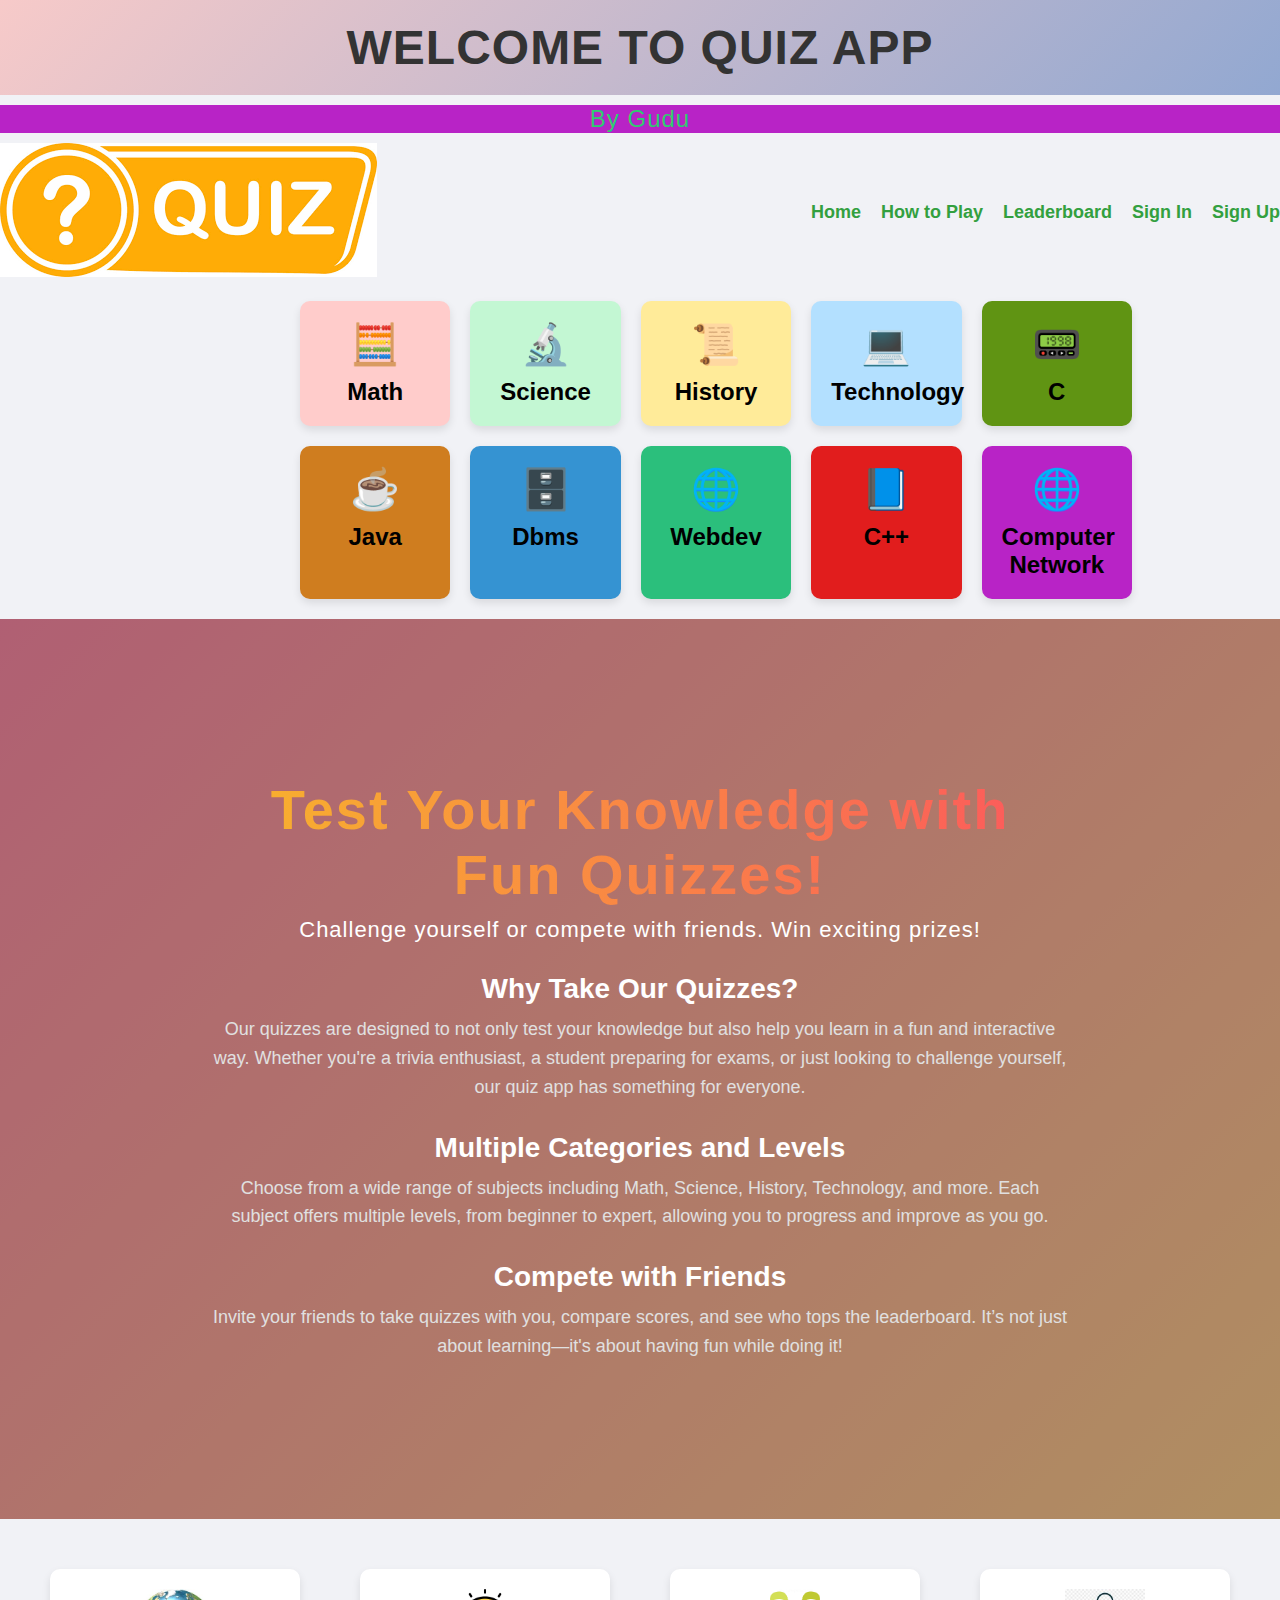
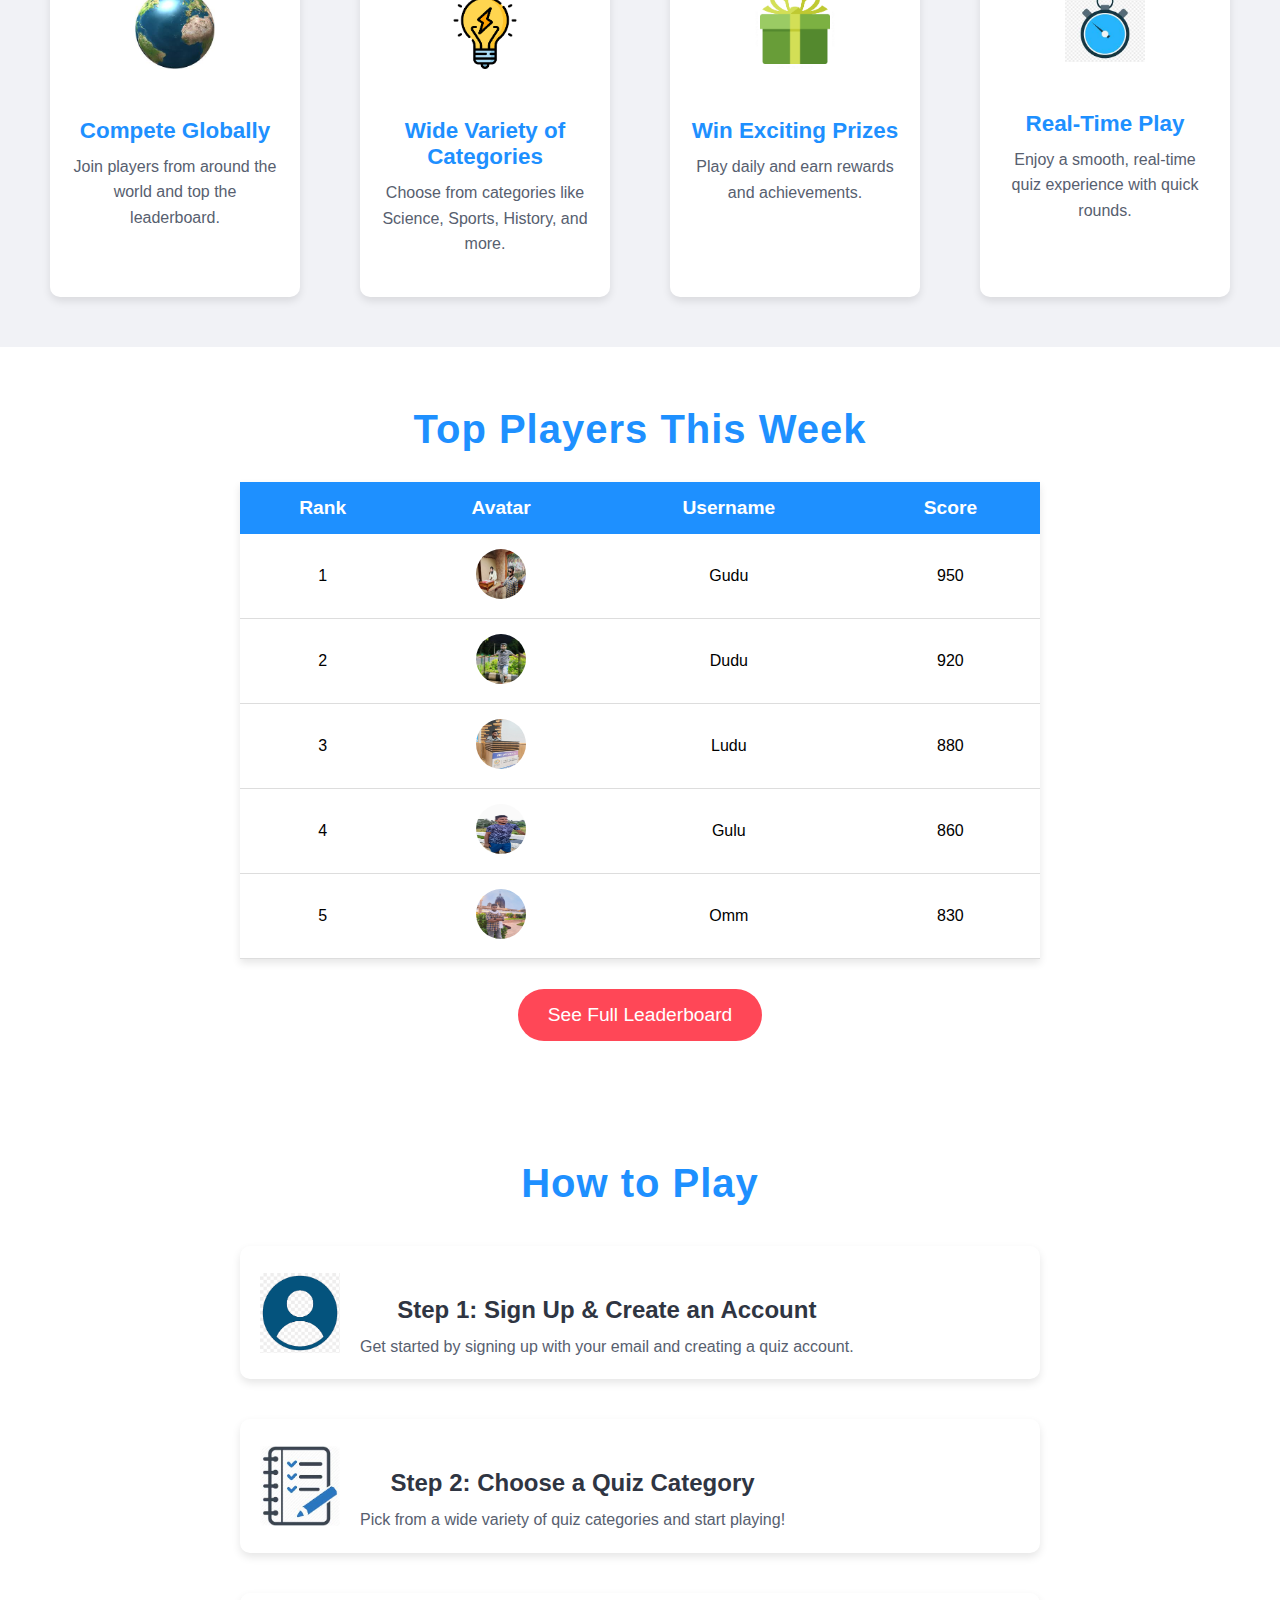
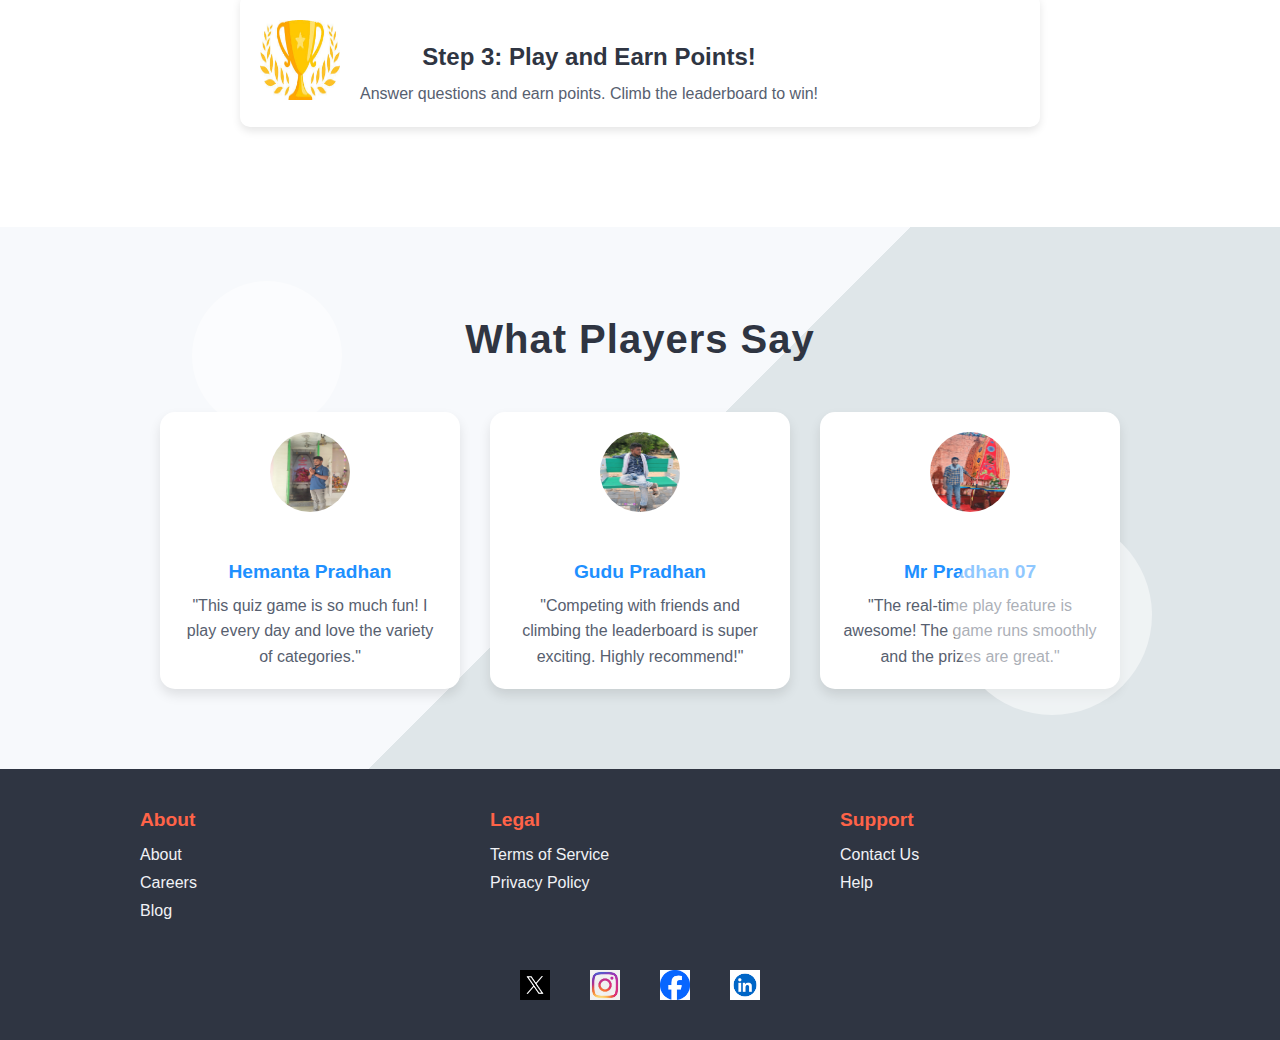
<file: index.html>
<!DOCTYPE html>
<html lang="en">

<head>
    <meta charset="UTF-8">
    <meta name="viewport" content="width=device-width, initial-scale=1.0">
    <title>Quiz Game Landing Page</title>
    <link rel="stylesheet" href="styles.css">
    <link rel="icon" href="logo2.jpg">
</head>

<body>

    <header>
        <h1 class="app-heading">Welcome to Quiz App</h1>
        <h2 class="sub-heading">By Gudu</h2>
    </header>
    <!-- Header Section -->
    <header class="header">
        <div class="overlay"></div>
        <div class="container">
            <div class="logo">
                <img src="logo1.png" alt="Quiz Game Logo">
            </div>
            <nav class="navbar">
                <ul>
                    <li><a href="#Home">Home</a></li>
                    <li><a href="#howplay">How to Play</a></li>
                    <li><a href="#leaderboard">Leaderboard</a></li>
                    <li><a href="#signin">Sign In</a></li>
                    <li><a href="#signup">Sign Up</a></li>
                </ul>
            </nav>
        </div>
    </header>



    <div class="subject-grid">
        <div class="subject-card math">
            <div class="icon">🧮</div>
            <a   id="math" href="lucky.html">Math</a>
        </div>
        <div class="subject-card science">
            <div class="icon">🔬</div>
            <a   id="math" href="gudu.html">Science</a>
        </div>
        <div class="subject-card history">
            <div class="icon">📜</div>
            <a   id="math" href="gudi.html">History</a>
        </div>
        <div class="subject-card technology">
            <div class="icon">💻</div>
            <a   id="math" href="lucky.html">Technology</a>
        </div>
        <div class="subject-card c">
            <div class="icon">📟</div>
            <a   id="math" href="lucky.html">C</a>
        </div>
        <div class="subject-card java">
            <div class="icon">☕</div>
            <a   id="math" href="lucky.html">Java</a>
        </div>
        <div class="subject-card dbms">
            <div class="icon">🗄️</div>
            <a   id="math" href="lucky.html">Dbms</a>
        </div>
        <div class="subject-card webdev">
            <div class="icon">🌐</div>
            <a   id="math" href="lucky.html">Webdev</a>
        </div>
        <div class="subject-card cpp">
            <div class="icon">📘</div>
            <a   id="math" href="lucky.html">C++</a>
        </div>
        <div class="subject-card cn">
            <div class="icon">🌐</div>
            <a   id="math" href="lucky.html">Computer Network</a>
        </div>
    </div>
    <!-- hero-section -->

    <section class="hero">
        <div class="content">
          <h1>Test Your Knowledge with Fun Quizzes!</h1>
          <h2>Challenge yourself or compete with friends. Win exciting prizes!</h2>
          <h3>Why Take Our Quizzes?</h3>
          <p>Our quizzes are designed to not only test your knowledge but also help you learn in a fun and interactive way. Whether you're a trivia enthusiast, a student preparing for exams, or just looking to challenge yourself, our quiz app has something for everyone.</p>
          
          <h3>Multiple Categories and Levels</h3>
          <p>Choose from a wide range of subjects including Math, Science, History, Technology, and more. Each subject offers multiple levels, from beginner to expert, allowing you to progress and improve as you go.</p>
          
          <h3>Compete with Friends</h3>
          <p>Invite your friends to take quizzes with you, compare scores, and see who tops the leaderboard. It’s not just about learning—it's about having fun while doing it!</p>
        </div>
      </section>
      

    <!-- Features Section -->
    <section class="features" id="howplay">
        <div class="feature-card">
            <img src="globe.jpg" alt="Compete Globally">
            <h3>Compete Globally</h3>
            <p>Join players from around the world and top the leaderboard.</p>
        </div>
        <div class="feature-card">
            <img src="light.png" alt="Wide Variety of Categories">
            <h3>Wide Variety of Categories</h3>
            <p>Choose from categories like Science, Sports, History, and more.</p>
        </div>
        <div class="feature-card">
            <img src="gift.png" alt="Win Exciting Prizes">
            <h3>Win Exciting Prizes</h3>
            <p>Play daily and earn rewards and achievements.</p>
        </div>
        <div class="feature-card">
            <img src="time.jpg" alt="Real-Time Play">
            <h3>Real-Time Play</h3>
            <p>Enjoy a smooth, real-time quiz experience with quick rounds.</p>
        </div>
    </section>

    <!-- Leaderboard Section -->
    <section class="leaderboard" id="leaderboard">
        <h2>Top Players This Week</h2>
        <table>
            <thead>
                <tr>
                    <th>Rank</th>
                    <th>Avatar</th>
                    <th>Username</th>
                    <th>Score</th>
                </tr>
            </thead>
            <tbody>
                <tr>
                    <td>1</td>
                    <td><img src="gudu5.jpg"></td>
                    <td>Gudu</td>
                    <td>950</td>
                </tr>
                <tr>
                    <td>2</td>
                    <td><img src="gudu10.jpeg" alt="Player 2"></td>
                    <td>Dudu</td>
                    <td>920</td>
                </tr>
                <tr>
                    <td>3</td>
                    <td><img src="gudu7.jpg" alt="Player 3"></td>
                    <td>Ludu</td>
                    <td>880</td>
                </tr>
                <tr>
                    <td>4</td>
                    <td><img src="gudu12.jpg" alt="Player 4"></td>
                    <td>Gulu</td>
                    <td>860</td>
                </tr>
                <tr>
                    <td>5</td>
                    <td><img src="gudu9.jpg" alt="Player 5"></td>
                    <td>Omm</td>
                    <td>830</td>
                </tr>
            </tbody>
        </table>
        <a href="#" class="cta-button">See Full Leaderboard</a>
    </section>


    <!-- How to Play Section -->
    <section class="how-to-play" id="signin">
        <h2>How to Play</h2>
        <div class="step">
            <img src="user.png" alt="Sign Up" class="step-icon">
            <div class="step-content">
                <h3>Step 1: Sign Up & Create an Account</h3>
                <p>Get started by signing up with your email and creating a quiz account.</p>
            </div>
        </div>
        <div class="step">
            <img src="list.jpg" alt="Choose Quiz Category" class="step-icon">
            <div class="step-content">
                <h3>Step 2: Choose a Quiz Category</h3>
                <p>Pick from a wide variety of quiz categories and start playing!</p>
            </div>
        </div>
        <div class="step">
            <img src="trophy.jpg" alt="Play and Earn Points" class="step-icon">
            <div class="step-content">
                <h3>Step 3: Play and Earn Points!</h3>
                <p>Answer questions and earn points. Climb the leaderboard to win!</p>
            </div>
        </div>
    </section>

    <!-- What Players Say Section -->
    <section class="testimonials" id="signup">
        <h2>What Players Say</h2>
        <div class="carousel">
            <div class="testimonial-card">
                <img src="gudu4.jpg" alt="Player 1">
                <h3>Hemanta Pradhan</h3>
                <p>"This quiz game is so much fun! I play every day and love the variety of categories."</p>
            </div>
            <div class="testimonial-card">
                <img src="gudu2.jpg" alt="Player 2">
                <h3>Gudu Pradhan</h3>
                <p>"Competing with friends and climbing the leaderboard is super exciting. Highly recommend!"</p>
            </div>
            <div class="testimonial-card">
                <img src="gudu3.jpg" alt="Player 3">
                <h3>Mr Pradhan 07</h3>
                <p>"The real-time play feature is awesome! The game runs smoothly and the prizes are great."</p>
            </div>
        </div>
    </section>

    <!-- Footer Section -->
    <footer class="footer">
        <div class="footer-content">
            <div class="footer-column">
                <h4>About</h4>
                <ul>
                    <li><a href="#">About</a></li>
                    <li><a href="#">Careers</a></li>
                    <li><a href="#">Blog</a></li>
                </ul>
            </div>
            <div class="footer-column">
                <h4>Legal</h4>
                <ul>
                    <li><a href="#">Terms of Service</a></li>
                    <li><a href="#">Privacy Policy</a></li>
                </ul>
            </div>
            <div class="footer-column">
                <h4>Support</h4>
                <ul>
                    <li><a href="#">Contact Us</a></li>
                    <li><a href="#">Help</a></li>
                </ul>
            </div>
        </div>
        <div class="footer-social">
            <a href="https://x.com/hemantapxy"><img src="twitter.png" alt="Twitter"></a>
            <br>
            <a href="https://www.instagram.com/c7_toka_07/"><img src="insta.jpg" alt="Instagram"></a>
            <br>
            <a href="https://www.facebook.com/Hemantapradhan09?mibextid=ZbWKwL"><img src="facebook.png" alt="Facebook"></a>
            <br>
            <a href="https://www.linkedin.com/in/hemanta-pradhan-801146296/"><img src="link.png"></a>
        </div>
    </footer>
</body>

</html>
</file>
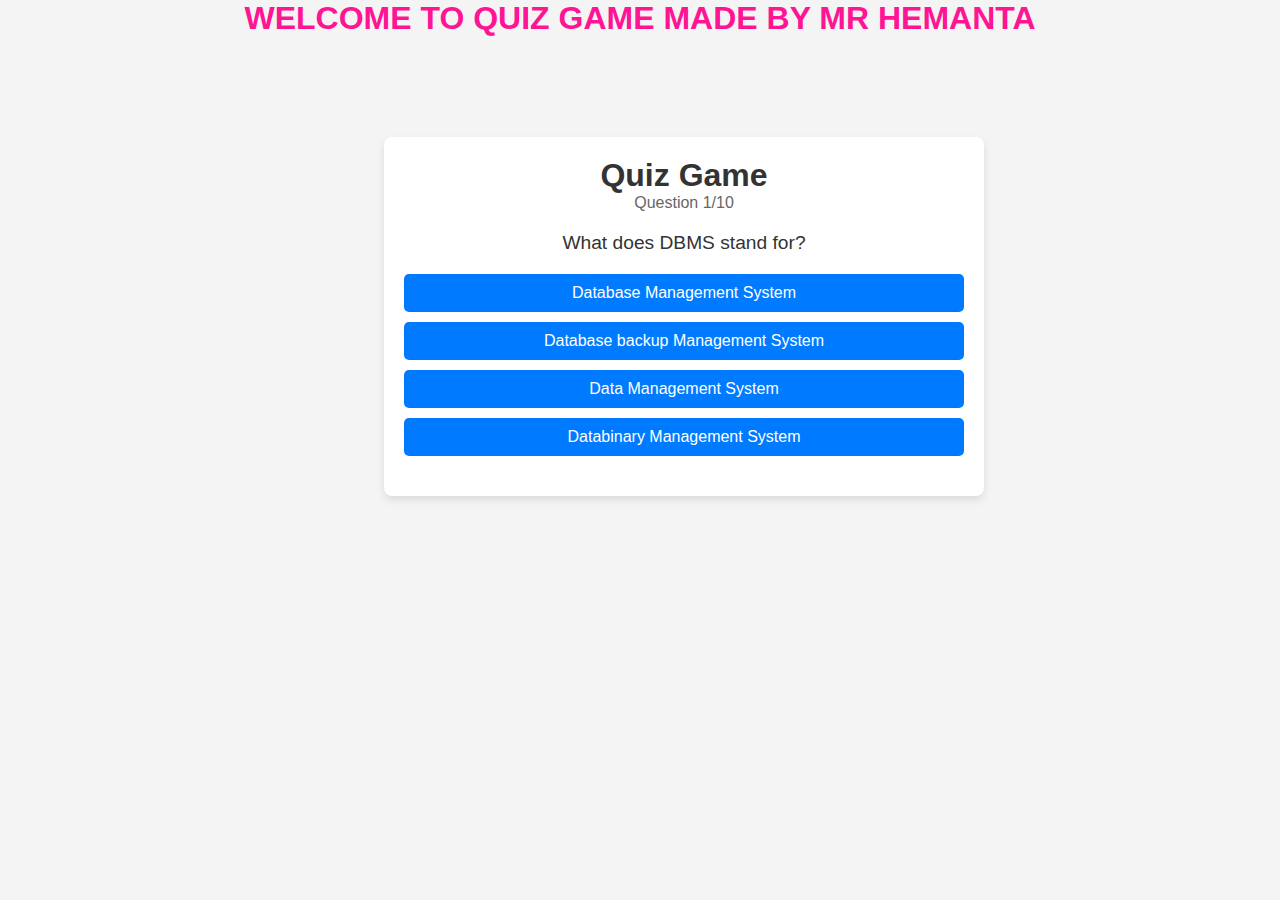
<file: dudu.html>
<!DOCTYPE html>
<html lang="en">
<head>
    <meta charset="UTF-8">
    <meta name="viewport" content="width=device-width, initial-scale=1.0">
    <title>Quiz Game</title>
    <link rel="stylesheet" href="style.css">
</head>
<body>

    <h1 id="gudu">WELCOME TO QUIZ GAME MADE BY MR HEMANTA</h1>
    <div class="quiz-container">
        <div class="quiz-header">
            <h1>Quiz Game</h1>
            <div id="question-number">Question 1/10</div>
        </div>

        <div class="question-container">
            <p id="question">Question will appear here</p>
        </div>

        <div id="answer-buttons" class="answers-container">
            <!-- Buttons will be dynamically added here -->
        </div>

        <div class="quiz-footer">
            <button id="next-btn">Next Question</button>
        </div>
        <div id="score-container"></div>
    </div>

    <script src="script2.js"></script>
</body>
</html>
</file>
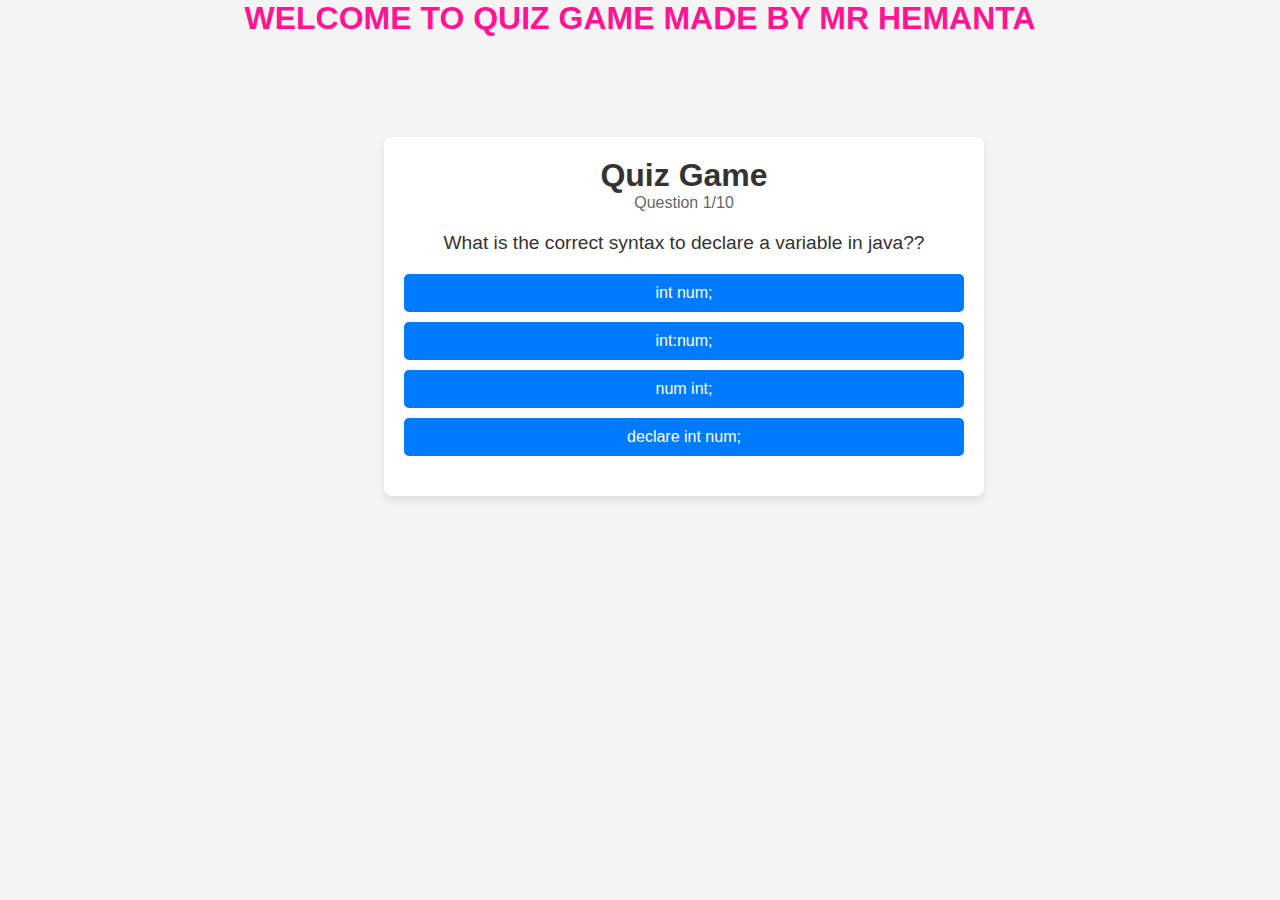
<file: gudi.html>
<!DOCTYPE html>
<html lang="en">
<head>
    <meta charset="UTF-8">
    <meta name="viewport" content="width=device-width, initial-scale=1.0">
    <title>Quiz Game</title>
    <link rel="stylesheet" href="style1.css">
</head>
<body>

    <h1 id="gudu">WELCOME TO QUIZ GAME MADE BY MR HEMANTA</h1>
    <div class="quiz-container">
        <div class="quiz-header">
            <h1>Quiz Game</h1>
            <div id="question-number">Question 1/10</div>
        </div>

        <div class="question-container">
            <p id="question">Question will appear here</p>
        </div>

        <div id="answer-buttons" class="answers-container">
            <!-- Buttons will be dynamically added here -->
        </div>

        <div class="quiz-footer">
            <button id="next-btn">Next Question</button>
        </div>
        <div id="score-container"></div>
    </div>

    <script src="script1.js"></script>
</body>
</html>
</file>
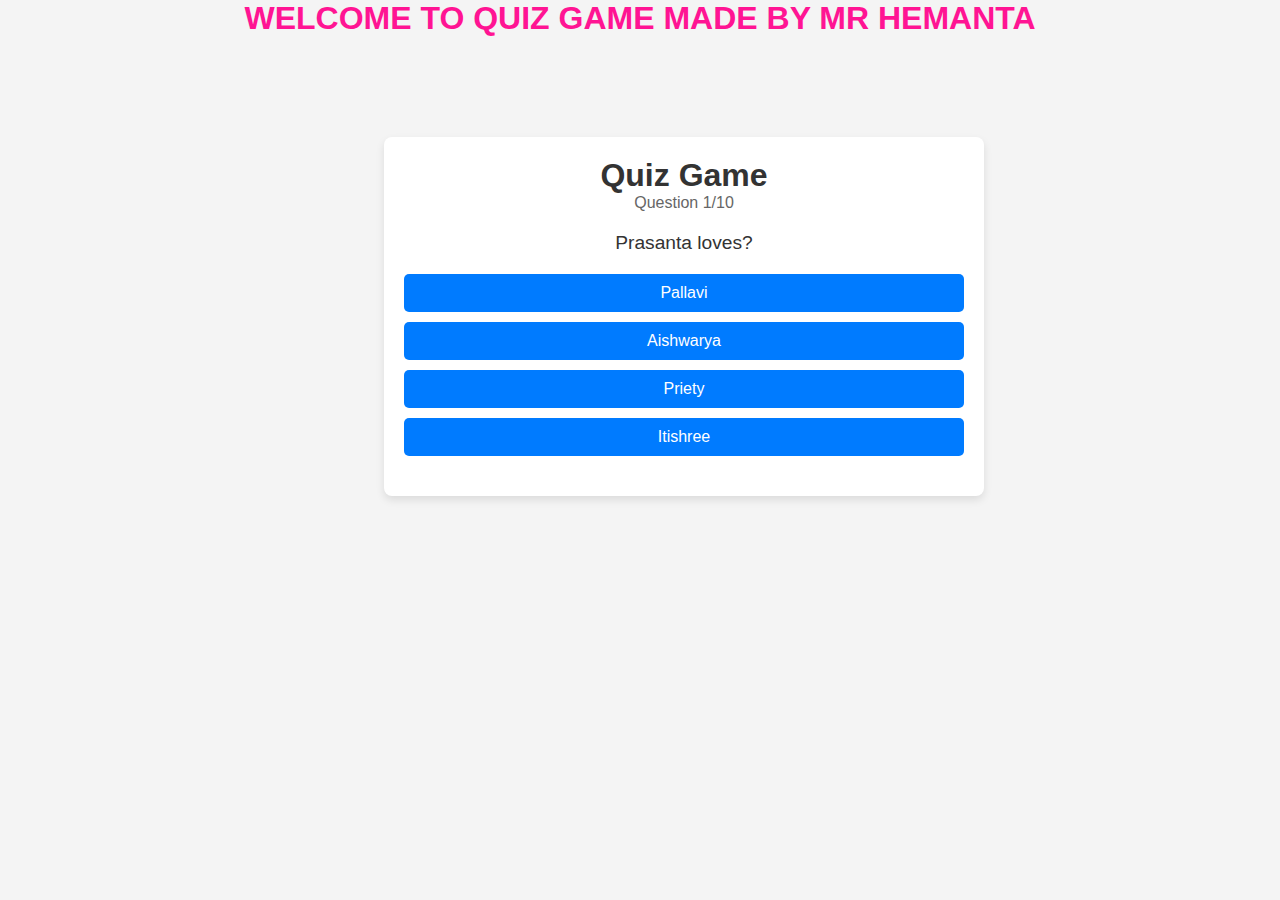
<file: gudu.html>
<!DOCTYPE html>
<html lang="en">
<head>
    <meta charset="UTF-8">
    <meta name="viewport" content="width=device-width, initial-scale=1.0">
    <title>Quiz Game</title>
    <link rel="stylesheet" href="style.css">
</head>
<body>

    <h1 id="gudu">WELCOME TO QUIZ GAME MADE BY MR HEMANTA</h1>
    <div class="quiz-container">
        <div class="quiz-header">
            <h1>Quiz Game</h1>
            <div id="question-number">Question 1/10</div>
        </div>

        <div class="question-container">
            <p id="question">Question will appear here</p>
        </div>

        <div id="answer-buttons" class="answers-container">
            <!-- Buttons will be dynamically added here -->
        </div>

        <div class="quiz-footer">
            <button id="next-btn">Next Question</button>
        </div>
        <div id="score-container"></div>
    </div>

    <script src="script.js"></script>
</body>
</html>
</file>
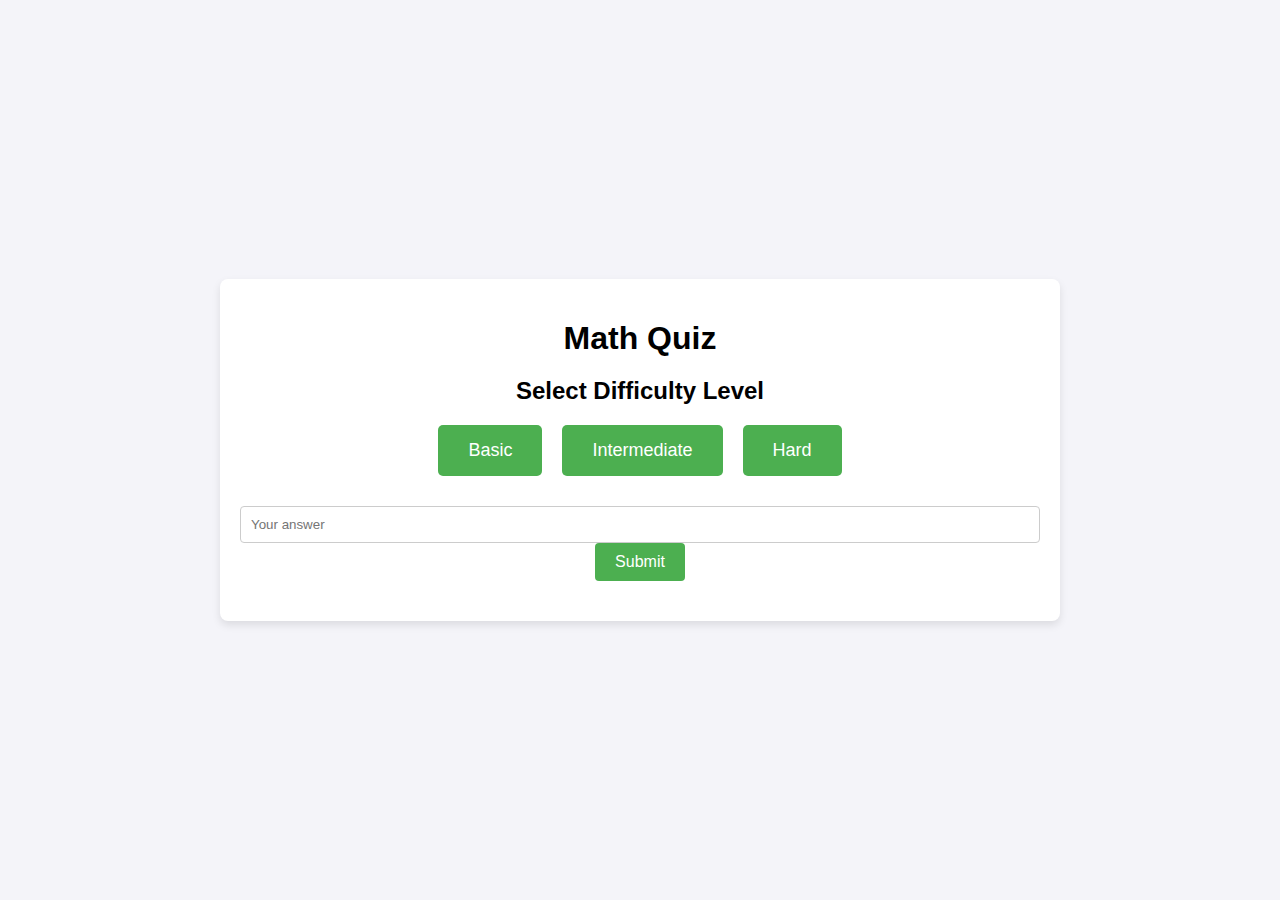
<file: lucky.html>
<!DOCTYPE html>
<html lang="en">
<head>
  <meta charset="UTF-8">
  <meta name="viewport" content="width=device-width, initial-scale=1.0">
  <title>Math Quiz - Choose Level</title>
  <link rel="stylesheet" href="style4.css">
</head>
<body>
  <div class="quiz-container">
    <h1>Math Quiz</h1>
    
    <div class="level-selection">
      <h2>Select Difficulty Level</h2>
      <div class="level-buttons">
        <button onclick="startQuiz('basic')">Basic</button>
        <button onclick="startQuiz('intermediate')">Intermediate</button>
        <button onclick="startQuiz('hard')">Hard</button>
      </div>
    </div>
    
    <div class="question-section" id="question-section">
      <!-- Questions will be inserted here dynamically -->
    </div>
    
    <div class="answer-section" id="answer-section">
      <input type="text" id="user-answer" placeholder="Your answer">
      <button onclick="submitAnswer()">Submit</button>
    </div>
    
    <div id="result-message"></div>
  </div>

  <script src="script4.js"></script>
</body>
</html>
</file>
<file: styles.css>
* {
    margin: 0;
    padding: 0;
    box-sizing: border-box;
}

/* Heading styling */
.app-heading {
    font-size: 48px;
    font-weight: bold;
    color: #333;
    text-transform: uppercase;
    margin: 0;
    padding: 20px 0;
    text-align: center;
    letter-spacing: 1px;
    background: linear-gradient(135deg, #f7cac9, #92a8d1);
}

/* Subheading styling */
.sub-heading {
    font-size: 24px;
    font-weight: 400;
    color: #666;
    margin: 10px 0;
    text-align: center;
    letter-spacing: 1px;
    color: #2ecc71; /* Vibrant Green */
    background-color: #b823c6;
}

.navbar ul {
    list-style: none;
    display: flex;
    gap: 20px;
    z-index: 2;
}

.navbar ul li a {
    text-decoration: none;
    color: rgb(51, 160, 63);
    font-size: 18px;
    transition: color 0.3s ease;
    font-weight: 900;
}

.navbar ul li a:hover {
    color: #ff4757;
    /* Hover color */
}

/* Make sure content is above the overlay */
.container {
    position: relative;
    z-index: 2;
    width: 100%;
    display: flex;
    align-items: center;
    justify-content: space-between;
}

* {
    margin: 0;
    padding: 0;
    box-sizing: border-box;
}

body,
html {
    height: 100%;
    font-family: 'Poppins', sans-serif;
}

/* General styles */
/* body {
    font-family: Arial, sans-serif;
    margin: 0;
    padding: 0;
    display: flex;
    justify-content: center;
    align-items: center;
    min-height: 100vh;
    background-color: #f4f4f9;
  } */
  
  /* Grid container */
  .subject-grid {
    display: grid;
    grid-template-columns: repeat(auto-fit, minmax(150px, 1fr));
    gap: 20px;
    padding: 20px;
    width: 90%;
    max-width: 1200px;
    padding-left:300px;
    cursor: pointer;
  }
  
  /* Subject cards */
  .subject-card {
    background-color: white;
    border-radius: 10px;
    padding: 20px;
    text-align: center;
    box-shadow: 0 4px 8px rgba(0, 0, 0, 0.1);
    transition: transform 0.2s;
  }
  #math{
    color: black;
    text-decoration: none;
    font-size: 24px;
    font-weight:bolder;
  }

  .subject-card:hover {
    transform: translateY(-10px);
  }
  
  .subject-card h2 {
    margin: 10px 0 0;
    font-size: 24px;
  }
  
  .subject-card .icon {
    font-size: 40px;
    margin-bottom: 10px;
  }
  
  /* Unique color themes for each subject */
  .math {
    background-color: #ffcccb;
  }
  
  .science {
    background-color: #c3f7d3;
  }
  
  .history {
    background-color: #ffeb99;
  }
  
  .technology {
    background-color: #b3e0ff;
  }
  .c {
    background-color: #609413;
  }
  .java{
    background-color: #cf7d1f;
  }
  .dbms{
    background-color: #3593d2;
  }
  .webdev {
    background-color: #2bbf7c;
  }
  .cpp {
    background-color: #e11d1d;
  }
  .cn {
    background-color: #b823c6;
  }
  
  /* Responsive adjustments */
  @media (max-width: 600px) {
    .subject-card {
      padding: 15px;
    }
    
    .subject-card h2 {
      font-size: 20px;
    }
    
    .subject-card .icon {
      font-size: 30px;
    }
  }
  

/* Hero section styling */
.hero {
    position: relative;
    display: flex;
    justify-content: center;
    align-items: center;
    padding: 50px;
    height: 100vh;
    background: linear-gradient(135deg, rgba(255, 111, 145, 0.8), rgba(255, 195, 113, 0.8)), url('https://www.transparenttextures.com/patterns/diagonal-stripes-light.png');
    background-size: cover;
    color: white;
    text-align: center;
    overflow: hidden;
  }
  
  .hero::before {
    content: '';
    position: absolute;
    top: 0;
    left: 0;
    right: 0;
    bottom: 0;
    background: rgba(0, 0, 0, 0.3); /* Dark overlay */
  }
  
  .content {
    position: relative;
    z-index: 2;
    max-width: 900px;
    padding: 0 20px;
  }
  
  h1 {
    font-size: 56px;
    font-weight: 700;
    letter-spacing: 2px;
    background: linear-gradient(90deg, #f7b42c, #fc575e);
    -webkit-background-clip: text;
    color: transparent;
    animation: slideIn 1.5s ease-out;
  }
  
  h2 {
    font-size: 22px;
    font-weight: 400;
    color: #fff;
    margin-top: 10px;
    letter-spacing: 1px;
    animation: fadeIn 2s ease-in-out;
  }
  
  h3 {
    font-size: 28px;
    margin-top: 30px;
    font-weight: 600;
    color: #fff;
    animation: fadeInUp 2.5s ease-in-out;
  }
  
  p {
    font-size: 18px;
    color: #e0e0e0;
    line-height: 1.6;
    margin-top: 10px;
    animation: fadeInUp 2.5s ease-in-out;
  }
  
  /* Slide-in effect for the heading */
  @keyframes slideIn {
    0% {
      transform: translateX(-100%);
      opacity: 0;
    }
    100% {
      transform: translateX(0);
      opacity: 1;
    }
  }
  
  /* Fade-in effects */
  @keyframes fadeIn {
    0% {
      opacity: 0;
    }
    100% {
      opacity: 1;
    }
  }
  
  @keyframes fadeInUp {
    0% {
      transform: translateY(20px);
      opacity: 0;
    }
    100% {
      transform: translateY(0);
      opacity: 1;
    }
  }
  

* {
    margin: 0;
    padding: 0;
    box-sizing: border-box;
}

body {
    font-family: 'Poppins', sans-serif;
}

/* Features Section */
.features {
    display: flex;
    justify-content: space-around;
    padding: 50px 20px;
    background-color: #f1f2f6;
    /* Light background */
}

.feature-card {
    text-align: center;
    max-width: 250px;
    background-color: white;
    padding: 20px;
    border-radius: 10px;
    box-shadow: 0 4px 8px rgba(0, 0, 0, 0.1);
    /* Soft shadow */
    transition: transform 0.3s ease, box-shadow 0.3s ease;
}

.feature-card img {
    width: 80px;
    margin-bottom: 15px;
}

.feature-card h3 {
    font-size: 1.4rem;
    color: #1e90ff;
    /* Blue for titles */
    margin-bottom: 10px;
}

.feature-card p {
    font-size: 1rem;
    color: #57606f;
    margin-bottom: 20px;
}

/* Hover effect for feature cards */
.feature-card:hover {
    transform: translateY(-10px);
    box-shadow: 0 6px 12px rgba(0, 0, 0, 0.15);
}

* {
    margin: 0;
    padding: 0;
    box-sizing: border-box;
}

body {
    font-family: 'Poppins', sans-serif;
    background-color: #f1f2f6;
    /* Light background color */
}

/* Leaderboard Section */
.leaderboard {
    padding: 50px 20px;
    text-align: center;
    background-color: white;
}

/* Title (H2) */
.leaderboard h2 {
    font-size: 2.5rem;
    font-weight: bold;
    color: #1e90ff;
    margin-bottom: 30px;
}

/* Leaderboard Table */
table {
    width: 100%;
    max-width: 800px;
    margin: 0 auto;
    border-collapse: collapse;
    box-shadow: 0 4px 8px rgba(0, 0, 0, 0.1);
}

/* Table Headings */
thead th {
    background-color: #1e90ff;
    color: white;
    padding: 15px;
    font-size: 1.2rem;
}

/* Table Rows */
tbody tr {
    background-color: white;
    border-bottom: 1px solid #ddd;
    transition: box-shadow 0.3s ease;
}

/* Table Data */
tbody td {
    padding: 15px;
    font-size: 1rem;
    text-align: center;
}

/* Player Avatar Images */
tbody td img {
    width: 50px;
    height: 50px;
    border-radius: 50%;
}

/* Hover Effect for Rows */
tbody tr:hover {
    box-shadow: 0 6px 12px rgba(0, 0, 0, 0.1);
    transform: translateY(-2px);
}

/* CTA Button */
.cta-button {
    display: inline-block;
    margin-top: 30px;
    background-color: #ff4757;
    color: white;
    padding: 15px 30px;
    text-decoration: none;
    font-size: 1.2rem;
    border-radius: 30px;
    transition: background-color 0.3s ease, transform 0.3s ease;
}

/* Hover Effect for CTA Button */
.cta-button:hover {
    background-color: #e84118;
    transform: scale(1.05);
}

* {
    margin: 0;
    padding: 0;
    box-sizing: border-box;
}

body {
    font-family: 'Poppins', sans-serif;
    background-color: #f1f2f6;
    /* Light background */
}

/* How to Play Section */
.how-to-play {
    text-align: center;
    padding: 60px 20px;
    background-color: white;
}

/* Title (H2) */
.how-to-play h2 {
    font-size: 2.5rem;
    font-weight: bold;
    color: #1e90ff;
    margin-bottom: 40px;
}

/* Steps */
.step {
    display: flex;
    align-items: center;
    margin-bottom: 40px;
    max-width: 800px;
    margin-left: auto;
    margin-right: auto;
    background-color: #ffffff;
    box-shadow: 0 4px 8px rgba(0, 0, 0, 0.1);
    border-radius: 10px;
    padding: 20px;
}

/* Step Icon */
.step-icon {
    width: 80px;
    height: 80px;
    margin-right: 20px;
}

/* Step Content */
.step-content h3 {
    font-size: 1.5rem;
    color: #2f3542;
    margin-bottom: 10px;
}

.step-content p {
    font-size: 1rem;
    color: #57606f;
}

/* Responsive Design */
@media (max-width: 768px) {
    .step {
        flex-direction: column;
        text-align: center;
    }

    .step-icon {
        margin-bottom: 15px;
        margin-right: 0;
    }
}

* {
    margin: 0;
    padding: 0;
    box-sizing: border-box;
}

body {
    font-family: 'Poppins', sans-serif;
    background-color: #f1f2f6;
}

/* Background: Light Color with Subtle Shapes */
.testimonials {
    background: linear-gradient(135deg, #f7f9fc 50%, #dfe6e9 50%);
    position: relative;
    padding: 80px 20px;
    text-align: center;
}

/* Subtle Shapes (Circles) */
.testimonials::before,
.testimonials::after {
    content: '';
    position: absolute;
    border-radius: 50%;
    background-color: rgba(255, 255, 255, 0.5);
}

.testimonials::before {
    width: 150px;
    height: 150px;
    top: 10%;
    left: 15%;
}

.testimonials::after {
    width: 200px;
    height: 200px;
    bottom: 10%;
    right: 10%;
}

/* Title (H2) */
.testimonials h2 {
    font-size: 2.5rem;
    font-weight: bold;
    color: #2f3542;
    margin-bottom: 50px;
}

/* Testimonial Carousel */
.carousel {
    display: flex;
    justify-content: center;
    gap: 30px;
    animation: slide 10s infinite;
}

/* Testimonial Card */
.testimonial-card {
    max-width: 300px;
    background-color: white;
    padding: 20px;
    border-radius: 15px;
    box-shadow: 0 6px 12px rgba(0, 0, 0, 0.1);
    transition: transform 0.3s ease;
    text-align: center;
}

.testimonial-card img {
    width: 80px;
    height: 80px;
    border-radius: 50%;
    margin-bottom: 15px;
}

.testimonial-card h3 {
    font-size: 1.2rem;
    color: #1e90ff;
    margin-bottom: 10px;
}

.testimonial-card p {
    font-size: 1rem;
    color: #57606f;
}

/* Hover Effect for Cards */
.testimonial-card:hover {
    transform: translateY(-5px);
}

/* Animation for Carousel */
@keyframes slide {

    0%,
    33% {
        transform: translateX(0);
    }

    66% {
        transform: translateX(-33%);
    }

    100% {
        transform: translateX(-66%);
    }
}

/* Responsive Design */
@media (max-width: 768px) {
    .carousel {
        flex-direction: column;
        align-items: center;
    }

    @keyframes slide {

        0%,
        33%,
        66%,
        100% {
            transform: translateX(0);
        }
    }
}


* {
    margin: 0;
    padding: 0;
    box-sizing: border-box;
}

body {
    font-family: 'Poppins', sans-serif;
}

/* Footer Section */
.footer {
    background-color: #2f3542;
    /* Dark background color */
    color: #f1f2f6;
    /* Light text */
    padding: 40px 20px;
    text-align: center;
}

.footer-content {
    display: flex;
    justify-content: space-between;
    flex-wrap: wrap;
    max-width: 1000px;
    margin: 0 auto 40px;
}

.footer-column {
    flex-basis: 30%;
    text-align: left;
}

.footer-column h4 {
    font-size: 1.2rem;
    margin-bottom: 15px;
    color: #ff6348;
    /* Contrasting title color */
}

.footer-column ul {
    list-style: none;
}

.footer-column li {
    margin-bottom: 10px;
}

.footer-column a {
    color: #f1f2f6;
    text-decoration: none;
    transition: color 0.3s;
}

.footer-column a:hover {
    color: #ff4757;
    /* Hover effect color */
}

/* Social Media Icons */
.footer-social {
    display: flex;
    justify-content: center;
    gap: 20px;
}

.footer-social a {
    display: inline-block;
    width: 30px;
    height: 30px;
}

.footer-social img {
    width: 100%;
    height: auto;
    /* filter: brightness(0) invert(1); */
    /* Make icons white */
    transition: transform 0.3s;
}

.footer-social a:hover img {
    transform: scale(1.1);
    /* Hover effect to slightly enlarge icon */
}
</file>
<file: style.css>
* {
    margin: 0;
    padding: 0;
    box-sizing: border-box;
}

body {
    font-family: Arial, sans-serif;
    background-color: #f4f4f4;
    /* display: flex; */
    /* justify-content: center;
    align-items: center;
    height: 100vh; */
}

.quiz-container {
    background-color: #fff;
    padding: 20px;
    border-radius: 8px;
    box-shadow: 0 4px 8px rgba(0, 0, 0, 0.1);
    width: 100%;
    max-width: 600px;
    text-align: center;
    /* padding-top: 50px; */
    margin-top: 100px;
    margin-left: 30%;
    /* display: flex;
    align-items: center; */
}

.quiz-header {
    margin-bottom: 20px;
}

.quiz-header h1 {
    font-size: 2rem;
    color: #333;
}

#question-number {
    font-size: 1rem;
    color: #666;
}

.question-container {
    margin-bottom: 20px;
}

#question {
    font-size: 1.2rem;
    color: #333;
}

.answers-container {
    margin-bottom: 20px;
}

#answer-buttons .btn {
    display: block;
    width: 100%;
    padding: 10px;
    margin: 10px 0;
    background-color: #007bff;
    color: #fff;
    border: none;
    border-radius: 5px;
    font-size: 1rem;
    cursor: pointer;
    transition: background-color 0.3s ease;
}

#answer-buttons .btn:hover {
    background-color: #0056b3;
}

#answer-buttons .btn.correct {
    background-color: #28a745;
}

#answer-buttons .btn.wrong {
    background-color: #dc3545;
}

.quiz-footer {
    margin-top: 20px;
}

#next-btn {
    padding: 10px 20px;
    font-size: 1rem;
    background-color: #007bff;
    color: #fff;
    border: none;
    border-radius: 5px;
    cursor: pointer;
    transition: background-color 0.3s ease;
}

#next-btn:hover {
    background-color: #0056b3;
}

#score-container {
    margin-top: 20px;
    font-size: 1.2rem;
    color: #333;
}

@media (max-width: 768px) {
    .quiz-container {
        padding: 15px;
    }

    #answer-buttons .btn {
        font-size: 0.9rem;
    }

    #next-btn {
        font-size: 0.9rem;
    }
}

#gudu{
    text-align: center;
    color: deeppink;
}
</file>
<file: style1.css>
* {
    margin: 0;
    padding: 0;
    box-sizing: border-box;
}

body {
    font-family: Arial, sans-serif;
    background-color: #f4f4f4;
    /* display: flex; */
    /* justify-content: center;
    align-items: center;
    height: 100vh; */
}

.quiz-container {
    background-color: #fff;
    padding: 20px;
    border-radius: 8px;
    box-shadow: 0 4px 8px rgba(0, 0, 0, 0.1);
    width: 100%;
    max-width: 600px;
    text-align: center;
    /* padding-top: 50px; */
    margin-top: 100px;
    margin-left: 30%;
    /* display: flex;
    align-items: center; */
}

.quiz-header {
    margin-bottom: 20px;
}

.quiz-header h1 {
    font-size: 2rem;
    color: #333;
}

#question-number {
    font-size: 1rem;
    color: #666;
}

.question-container {
    margin-bottom: 20px;
}

#question {
    font-size: 1.2rem;
    color: #333;
}

.answers-container {
    margin-bottom: 20px;
}

#answer-buttons .btn {
    display: block;
    width: 100%;
    padding: 10px;
    margin: 10px 0;
    background-color: #007bff;
    color: #fff;
    border: none;
    border-radius: 5px;
    font-size: 1rem;
    cursor: pointer;
    transition: background-color 0.3s ease;
}

#answer-buttons .btn:hover {
    background-color: #0056b3;
}

#answer-buttons .btn.correct {
    background-color: #28a745;
}

#answer-buttons .btn.wrong {
    background-color: #dc3545;
}

.quiz-footer {
    margin-top: 20px;
}

#next-btn {
    padding: 10px 20px;
    font-size: 1rem;
    background-color: #007bff;
    color: #fff;
    border: none;
    border-radius: 5px;
    cursor: pointer;
    transition: background-color 0.3s ease;
}

#next-btn:hover {
    background-color: #0056b3;
}

#score-container {
    margin-top: 20px;
    font-size: 1.2rem;
    color: #333;
}

@media (max-width: 768px) {
    .quiz-container {
        padding: 15px;
    }

    #answer-buttons .btn {
        font-size: 0.9rem;
    }

    #next-btn {
        font-size: 0.9rem;
    }
}

#gudu{
    text-align: center;
    color: deeppink;
}
</file>
<file: style4.css>
/* General styles */
body {
    font-family: 'Poppins', sans-serif;
    background-color: #f4f4f9;
    margin: 0;
    padding: 0;
    display: flex;
    justify-content: center;
    align-items: center;
    min-height: 100vh;
  }
  
  /* Quiz container */
  .quiz-container {
    width: 80%;
    max-width: 800px;
    margin: auto;
    padding: 20px;
    background-color: white;
    border-radius: 8px;
    box-shadow: 0 4px 8px rgba(0, 0, 0, 0.1);
    text-align: center;
  }
  
  h1 {
    margin-bottom: 20px;
  }
  
  .level-selection {
    margin-bottom: 30px;
  }
  
  .level-buttons {
    display: flex;
    justify-content: center;
    gap: 20px;
  }
  
  .level-buttons button {
    padding: 15px 30px;
    border: none;
    border-radius: 5px;
    background-color: #4CAF50;
    color: white;
    font-size: 18px;
    cursor: pointer;
    transition: background-color 0.3s;
  }
  
  .level-buttons button:hover {
    background-color: #45a049;
  }
  
  /* Question and answer sections */
  .question-section {
    margin-bottom: 20px;
  }
  
  .answer-section {
    margin-bottom: 20px;
  }
  
  input[type="text"] {
    width: calc(100% - 22px);
    padding: 10px;
    margin-right: 10px;
    border: 1px solid #ccc;
    border-radius: 4px;
  }
  
  button {
    padding: 10px 20px;
    border: none;
    border-radius: 4px;
    background-color: #4CAF50;
    color: white;
    font-size: 16px;
    cursor: pointer;
  }
  
  button:hover {
    background-color: #45a049;
  }
  
  /* Result message */
  #result-message {
    font-size: 18px;
    font-weight: bold;
  }
</file>
